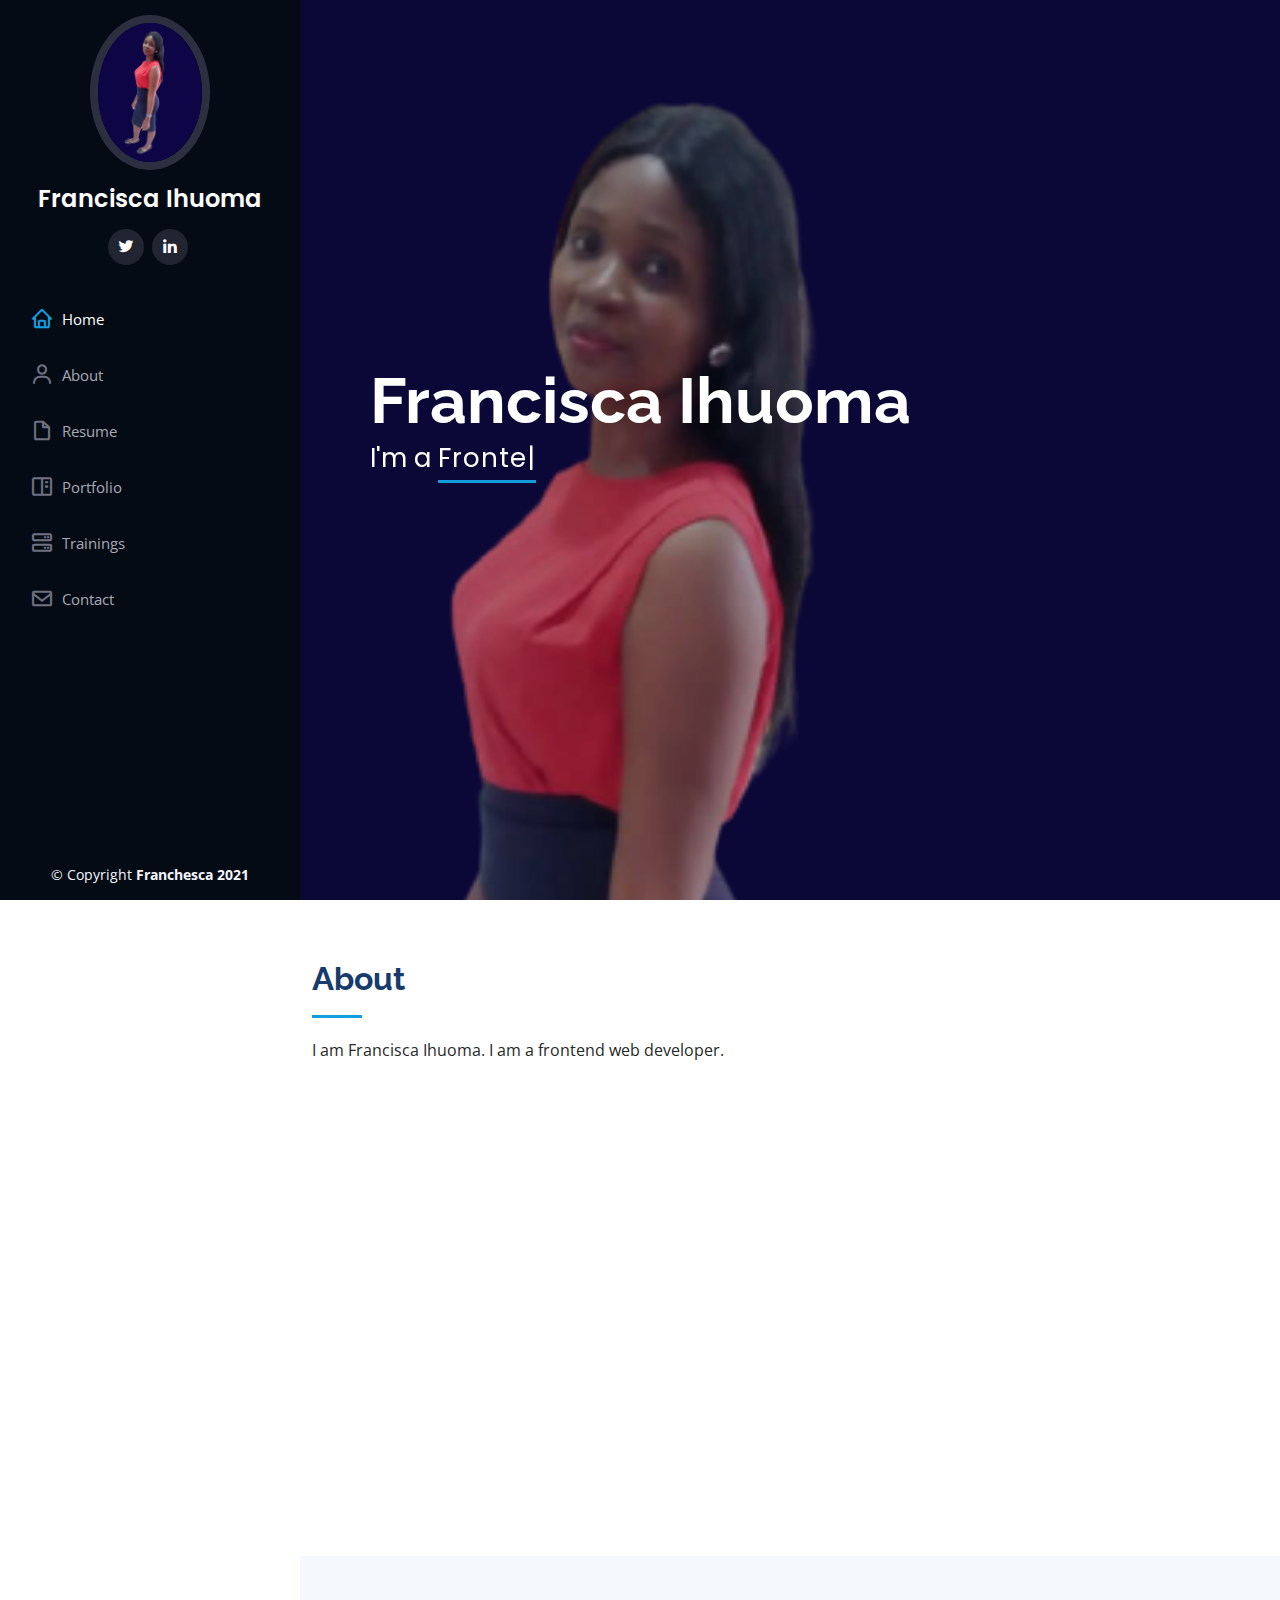
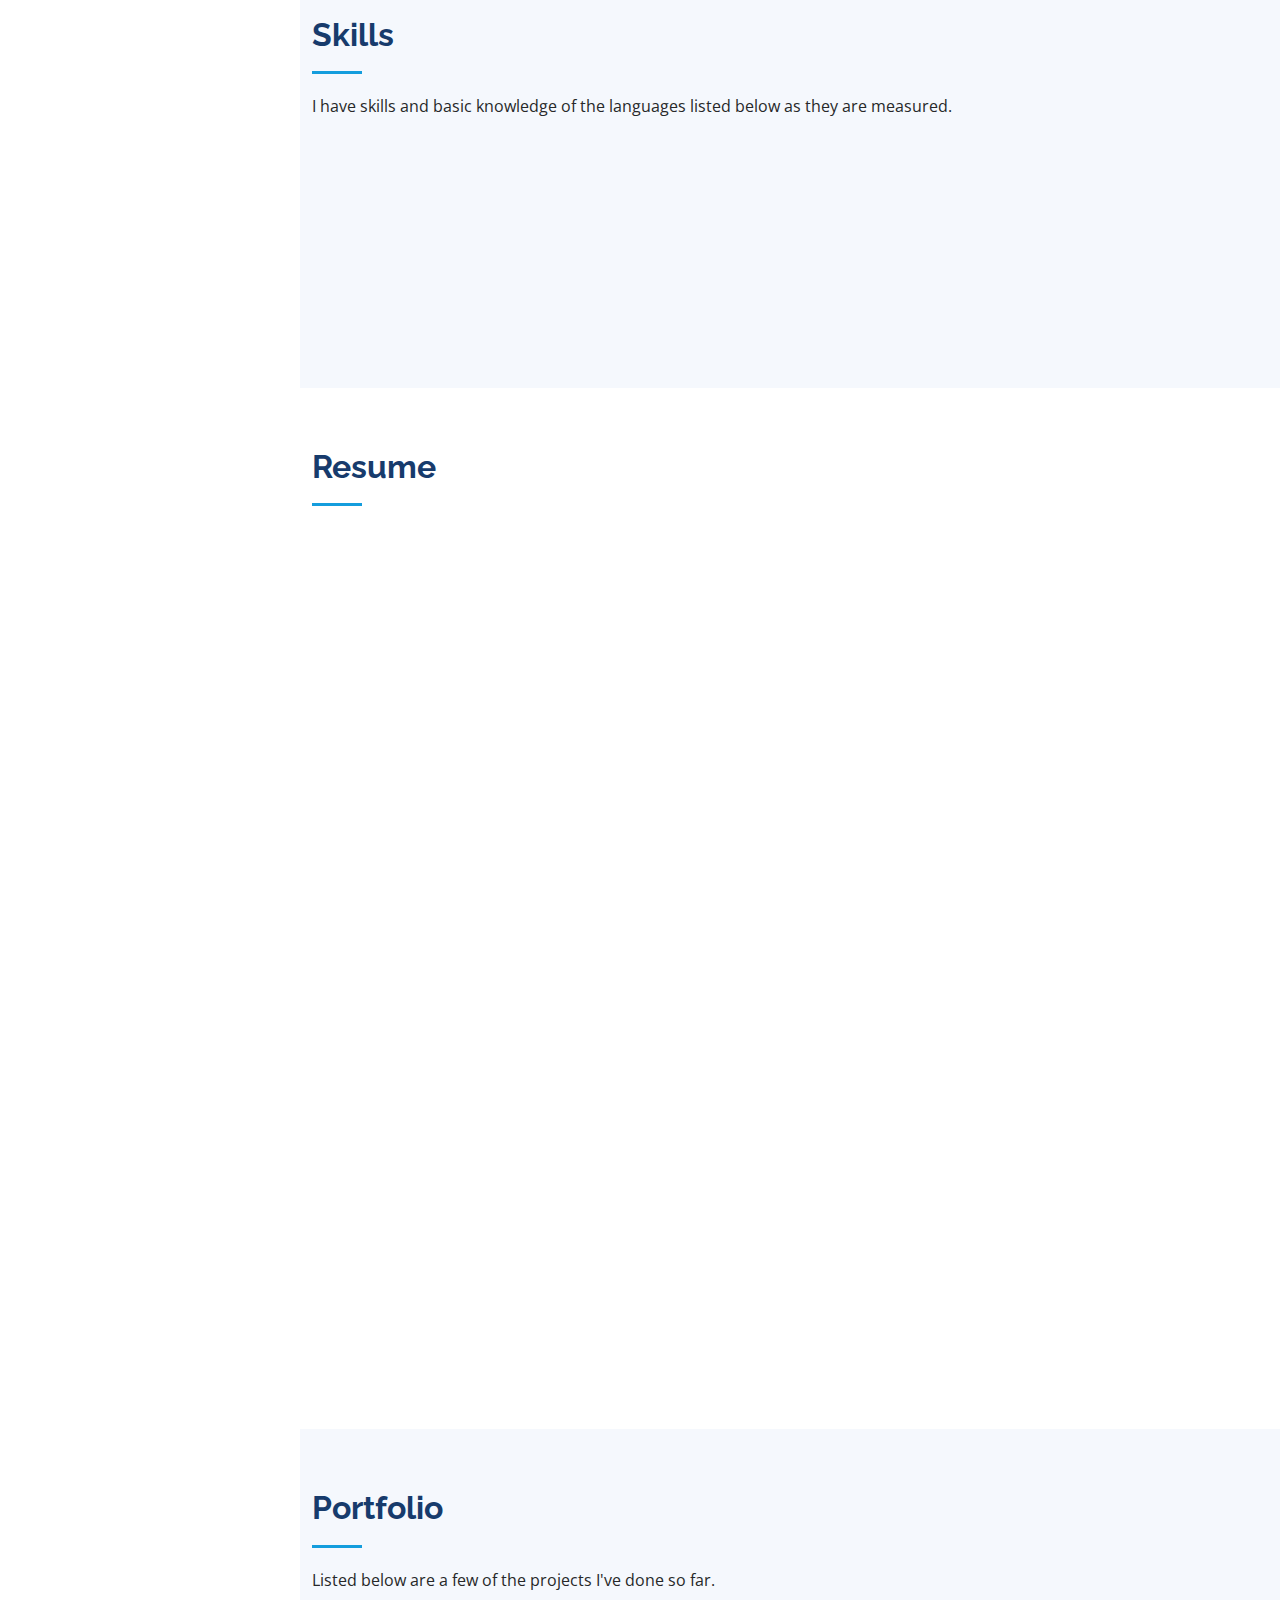
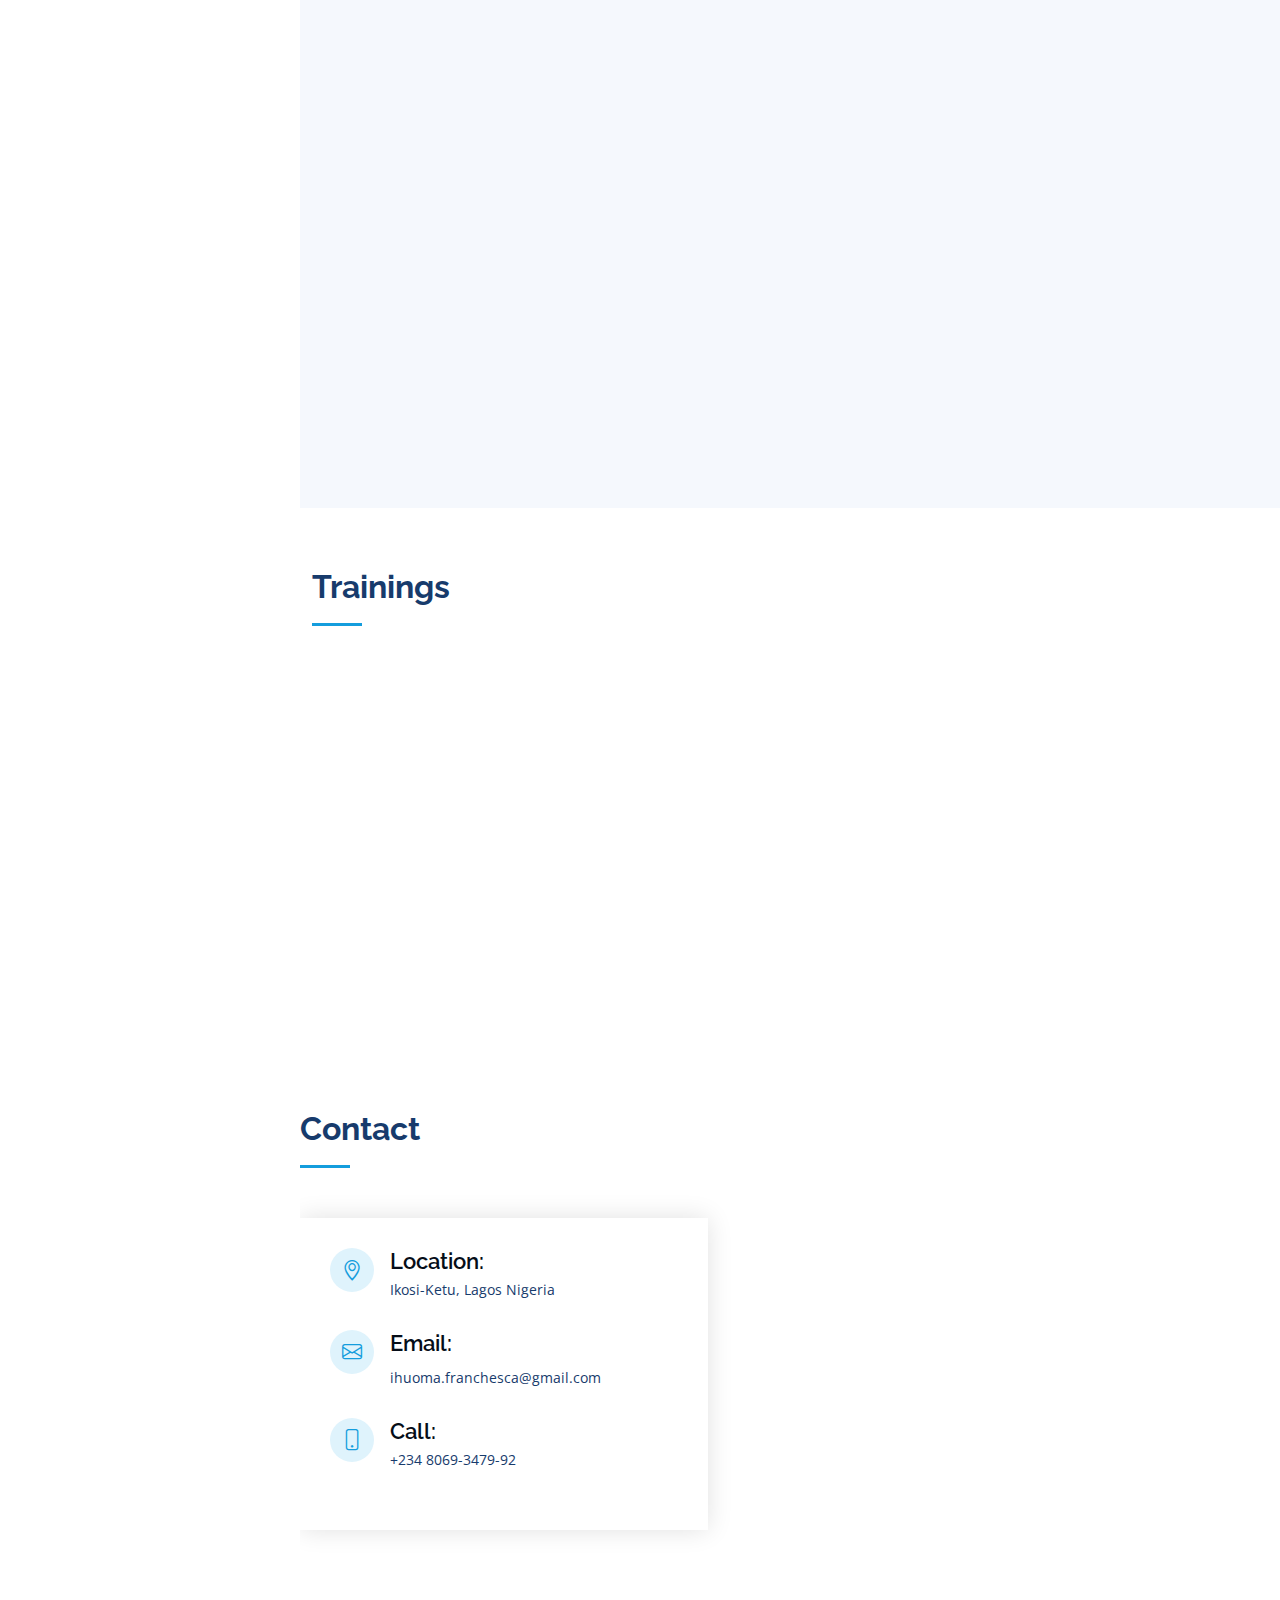
<file: index.html>
<!DOCTYPE html>
<html lang="en">

<head>
  <meta charset="utf-8">
  <meta content="width=device-width, initial-scale=1.0" name="viewport">

  <title>Francisca - Portfolio</title>
  <meta content="" name="description">
  <meta content="" name="keywords">

  <!-- Favicons -->
  <link href="./assets/img/My-icon.jpg" rel="icon">
  <!-- <link href="assets/img/apple-touch-icon.png" rel="apple-touch-icon"> -->

  <!-- Google Fonts -->
  <link
    href="https://fonts.googleapis.com/css?family=Open+Sans:300,300i,400,400i,600,600i,700,700i|Raleway:300,300i,400,400i,500,500i,600,600i,700,700i|Poppins:300,300i,400,400i,500,500i,600,600i,700,700i"
    rel="stylesheet">

  <!-- Vendor CSS Files -->
  <link href="assets/vendor/aos/aos.css" rel="stylesheet">
  <link href="assets/vendor/bootstrap/css/bootstrap.min.css" rel="stylesheet">
  <link href="assets/vendor/bootstrap-icons/bootstrap-icons.css" rel="stylesheet">
  <link href="assets/vendor/boxicons/css/boxicons.min.css" rel="stylesheet">
  <link href="assets/vendor/glightbox/css/glightbox.min.css" rel="stylesheet">
  <link href="assets/vendor/swiper/swiper-bundle.min.css" rel="stylesheet">

  <!-- Template Main CSS File -->
  <link href="assets/css/style.css" rel="stylesheet">

</head>

<body>

  <!-- ======= Mobile nav toggle button ======= -->
  <i class="bi bi-list mobile-nav-toggle d-xl-none"></i>

  <!-- ======= Header ======= -->
  <header id="header">
    <div class="d-flex flex-column">

      <div class="profile">
        <img src="./assets/img/Ify-image.png" alt="" class="img-fluid rounded-circle">
        <h1 class="text-light"><a href="index.html">Francisca Ihuoma</a></h1>
        <div class="social-links mt-3 text-center">
          <a href="https://twitter.com/FranchescaIfy?s=08" class="twitter"><i class="bx bxl-twitter"></i></a>
          <!-- <a href="#" class="facebook"><i class="bx bxl-facebook"></i></a> -->
          <!-- <a href="#" class="instagram"><i class="bx bxl-instagram"></i></a> -->
          <!-- <a href="#" class="google-plus"><i class="bx bxl-skype"></i></a> -->
          <a href="https://www.linkedin.com/in/ihuoma-ifeyinwa-bb8a51170?lipi=urn%3Ali%3Apage%3Ad_flagship3_profile_view_base_contact_details%3B%2F3xq9xoPTYK9YQsRtcGlmg%3D%3D"
            class="linkedin"><i class="bx bxl-linkedin"></i></a>
        </div>
      </div>

      <nav id="navbar" class="nav-menu navbar">
        <ul>
          <li><a href="#hero" class="nav-link scrollto active"><i class="bx bx-home"></i> <span>Home</span></a></li>
          <li><a href="#about" class="nav-link scrollto"><i class="bx bx-user"></i> <span>About</span></a></li>
          <li><a href="#resume" class="nav-link scrollto"><i class="bx bx-file-blank"></i> <span>Resume</span></a></li>
          <li><a href="#portfolio" class="nav-link scrollto"><i class="bx bx-book-content"></i>
              <span>Portfolio</span></a></li>
          <li><a href="#services" class="nav-link scrollto"><i class="bx bx-server"></i> <span>Trainings</span></a></li>
          <li><a href="#contact" class="nav-link scrollto"><i class="bx bx-envelope"></i> <span>Contact</span></a></li>
        </ul>
      </nav><!-- .nav-menu -->
    </div>
  </header><!-- End Header -->

  <!-- ======= Hero Section ======= -->
  <section id="hero" class="d-flex flex-column justify-content-center align-items-center">
    <div class="hero-container" data-aos="fade-in">
      <h1>Francisca Ihuoma</h1>
      <p>I'm a <span class="typed" data-typed-items="Frontend Web Developer, Freelancer, Writer, Researcher"></span></p>
    </div>
  </section><!-- End Hero -->

  <main id="main">

    <!-- ======= About Section ======= -->
    <section id="about" class="about">
      <div class="container">

        <div class="section-title">
          <h2>About</h2>

          <p>I am Francisca Ihuoma. I am a frontend web developer.</p>
        </div>
        <!-- <img src="./assets/img/Ify.jpeg"> -->
        <div class="row">
          <div class="col-lg-4" data-aos="fade-right">
            <img src="./assets/img/Ify-image.png" class="img-fluid" alt="">
          </div>
          <div class="col-lg-8 pt-4 pt-lg-0 content" data-aos="fade-left">
            <h3>Frontend Web Developer.</h3>

            <div class="row">
              <div class="col-lg-6">
                <ul>

                  <!-- <li><i class="bi bi-chevron-right"></i> <strong>Website:</strong> <span>www.example.com</span></li> -->
                  <li><i class="bi bi-chevron-right"></i> <strong>Phone:</strong> <span>+234 8069347992</span></li>
                  <li><i class="bi bi-chevron-right"></i> <strong>City:</strong> <span>Lagos, Nigeria</span></li>
                </ul>
              </div>
              <div class="col-lg-6">
                <ul>
                  <li><i class="bi bi-chevron-right"></i> <strong>Degree:</strong> <span>HND</span></li>
                  <li><i class="bi bi-chevron-right"></i> <strong>Email:</strong>
                    <span>ihuoma.franchesca@gmail.com</span>
                  </li>
                  <li><i class="bi bi-chevron-right"></i> <strong>Freelance:</strong> <span>Available</span></li>
                </ul>
              </div>
            </div>

          </div>
        </div>

      </div>
    </section><!-- End About Section -->

    <section id="skills" class="skills section-bg">
      <div class="container">

        <div class="section-title">
          <h2>Skills</h2>
          <p>I have skills and basic knowledge of the languages listed below as they are measured.</p>
        </div>

        <div class="row skills-content">

          <div class="col-lg-6" data-aos="fade-up">

            <div class="progress">
              <span class="skill">HTML <i class="val">100%</i></span>
              <div class="progress-bar-wrap">
                <div class="progress-bar" role="progressbar" aria-valuenow="100" aria-valuemin="0" aria-valuemax="100">
                </div>
              </div>
            </div>

            <div class="progress">
              <span class="skill">CSS <i class="val">95%</i></span>
              <div class="progress-bar-wrap">
                <div class="progress-bar" role="progressbar" aria-valuenow="90" aria-valuemin="0" aria-valuemax="100">
                </div>
              </div>
            </div>

            <div class="progress">
              <span class="skill">JavaScript <i class="val">55%</i></span>
              <div class="progress-bar-wrap">
                <div class="progress-bar" role="progressbar" aria-valuenow="75" aria-valuemin="0" aria-valuemax="100">
                </div>
              </div>
            </div>

          </div>

          <div class="col-lg-6" data-aos="fade-up" data-aos-delay="100">

            <div class="progress">
              <span class="skill">PHP <i class="val">10%</i></span>
              <div class="progress-bar-wrap">
                <div class="progress-bar" role="progressbar" aria-valuenow="80" aria-valuemin="0" aria-valuemax="100">
                </div>
              </div>
            </div>

            <div class="progress">
              <span class="skill">Linux OS <i class="val">30%</i></span>
              <div class="progress-bar-wrap">
                <div class="progress-bar" role="progressbar" aria-valuenow="90" aria-valuemin="0" aria-valuemax="100">
                </div>
              </div>
            </div>

            <div class="progress">
              <span class="skill">mySql <i class="val">15%</i></span>
              <div class="progress-bar-wrap">
                <div class="progress-bar" role="progressbar" aria-valuenow="55" aria-valuemin="0" aria-valuemax="100">
                </div>
              </div>
            </div>

          </div>

        </div>

      </div>
    </section><!-- End Skills Section -->

    <!-- ======= Resume Section ======= -->
    <section id="resume" class="resume">
      <div class="container">

        <div class="section-title">
          <h2>Resume</h2>
          <!-- <p>Magnam dolores commodi suscipit. Necessitatibus eius consequatur ex aliquid fuga eum quidem. Sit sint consectetur velit. Quisquam quos quisquam cupiditate. Et nemo qui impedit suscipit alias ea. Quia fugiat sit in iste officiis commodi quidem hic quas.</p> -->
        </div>

        <div class="row">
          <div class="col-lg-6" data-aos="fade-up">
            <h3 class="resume-title">Sumary</h3>
            <div class="resume-item pb-0">
              <h4>Francisca Ihuoma</h4>
              <p><em>Competent and passion driven, with high interest in achieving particular set goal(s). I contribute
                  and impact positively in the lives of the people I associate with thereby prompting the success and
                  growth of any organization/establishment I belong to.</em></p>
              <ul>
                <li>Kosofe Lagos, Nigeria</li>
                <li>(234) 8069-3479-92</li>
                <li>ihuoma.franchesca@gmail.com</li>
              </ul>
            </div>

            <h3 class="resume-title">Education</h3>
            <div class="resume-item">
              <h4>HND Urban &amp; Regional Planning</h4>
              <h5>2010 - 2015</h5>
              <p><em>Yaba College of Technology - Yaba, Lagos</em></p>
              <p>Obtained distinctions in the following courses but not limited to: Professional
                Practice, Urban Management, Psychology, Geography Information System, Urban Law and Administration and
                Studio Design.
              </p>
            </div>
            <div class="resume-item">
              <h4>Secondary School</h4>
              <h5>2001 - 2007</h5>
              <p><em>Christ the King College Port-Harcourt</em></p>
              <p>West African
                Senior Secondary Certificate Examination (WASSCE)
              </p>
            </div>
          </div>
          <div class="col-lg-6" data-aos="fade-up" data-aos-delay="100">
            <h3 class="resume-title">Professional Experience</h3>
            <div class="resume-item">
              <h4>Analyst</h4>
              <h5>2018 - 2020</h5>
              <p><em>Compass Insights Nigeria </em></p>
              <ul>
                <li>A data analyst and researcher at Compass Insights </li>
                <li>An excellent customer service executive at Compass Insights. </li>
                <li>Writing of articles, insights pieces and client's speeches as required for commissioned research
                  projects. </li>
                <li>Conducting and writing research pieces. </li>
                <li>Responsible for customer support </li>
              </ul>
            </div>
            <div class="resume-item">
              <h4>Open Source Technology</h4>
              <h5>2017 - 2018</h5>
              <p><em>APTECH Education Nigeria</em></p>
              <ul>
                <li>Linux Operating System</li>
                <li>Designed web pages using HTML and CSS</li>
                <li>JavaSrcipt and MySql</li>
                <!-- <li>Created 4+ design presentations and proposals a month for clients and account managers</li> -->
              </ul>
            </div>
          </div>
        </div>

      </div>
    </section><!-- End Resume Section -->

    <!-- ======= Portfolio Section ======= -->
    <section id="portfolio" class="portfolio section-bg">
      <div class="container">

        <div class="section-title">
          <h2>Portfolio</h2>
          <p>Listed below are a few of the projects I've done so far.</p>
        </div>

        <div class="row" data-aos="fade-up">
          <div class="col-lg-12 d-flex justify-content-center">
            <ul id="portfolio-flters">
              <li data-filter="*" class="filter-active">All</li>
              <li data-filter=".filter-app">Creative UI</li>
              <li data-filter=".filter-card">PR webpage</li>
              <li data-filter=".filter-web">Spinning</li>
            </ul>
          </div>
        </div>

        <div class="row portfolio-container" data-aos="fade-up" data-aos-delay="100">

          <div class="col-lg-4 col-md-6 portfolio-item filter-app">
            <div class="portfolio-wrap">
              <img src="./Portfolio img/new project photo 9.jpeg" class="img-fluid" alt="">
              <div class="portfolio-links">
                <a href="https://franchesca02.github.io/Third-Project/" data-gallery="portfolioGallery"
                  class="portfolio-lightbox" title="Creative UI"><i class="bx bx-plus"></i></a>
                <!-- <a href="portfolio-details.html" title="More Details"><i class="bx bx-link"></i></a> -->
              </div>
            </div>
          </div>

          <div class="col-lg-4 col-md-6 portfolio-item filter-web">
            <div class="portfolio-wrap">
              <img src="./Portfolio img/Ladywithmic.jpeg" class="img-fluid" alt="">
              <div class="portfolio-links">
                <a href="https://franchesca02.github.io/First-Project/" data-gallery="portfolioGallery"
                  class="portfolio-lightbox" title="PR Webpage"><i class="bx bx-plus"></i></a>
                <!-- <a href="portfolio-details.html" title="More Details"><i class="bx bx-link"></i></a> -->
              </div>
            </div>
          </div>

          <div class="col-lg-4 col-md-6 portfolio-item filter-card">
            <div class="portfolio-wrap">
              <img src="./Portfolio img/Biking lady.jpeg" class="img-fluid" alt="">
              <div class="portfolio-links">
                <a href="https://franchesca02.github.io/Spinning-Project/" data-gallery="portfolioGallery"
                  class="portfolio-lightbox" title="Spinning"><i class="bx bx-plus"></i></a>
                <!-- <a href="portfolio-details.html" title="More Details"><i class="bx bx-link"></i></a> -->
              </div>
            </div>
          </div>
        </div>
    </section><!-- End Portfolio Section -->

    <!-- ======= Services Section ======= -->
    <section id="services" class="services">
      <div class="container">

        <div class="section-title">
          <h2>Trainings</h2>
          <!-- <p>tur ex aliquid fuga eum quidem. Sit sint consectetur velit. Quisquam quos quisquam cupiditate. Et nemo qui impedit suscipit alias ea. Quia fugiat sit in iste officiis commodi quidem hic quas.</p> -->
        </div>

        <div class="row">
          <div class="col-lg-4 col-md-6 icon-box" data-aos="fade-up">
            <div class="icon"><i class="bi bi-briefcase"></i></div>
            <h4 class="title"><a href="">HSE</a></h4>
            <p class="description">I acquired level 1 and 2 training and certification in health, safety and environment
              in 2015</p>
          </div>
          <div class="col-lg-4 col-md-6 icon-box" data-aos="fade-up" data-aos-delay="100">
            <div class="icon"><i class="bi bi-card-checklist"></i></div>
            <h4 class="title"><a href="">CRM</a></h4>
            <p class="description">I acquired training and certification in customer relationship management in 2020</p>
          </div>
          <div class="col-lg-4 col-md-6 icon-box" data-aos="fade-up" data-aos-delay="200">
            <div class="icon"><i class="bi bi-bar-chart"></i></div>
            <h4 class="title"><a href="">OST</a></h4>
            <p class="description">I have undergone training on open source technology between 2017 - 2018 with its
              certification in view.</p>
          </div>
          <div class="col-lg-4 col-md-6 icon-box" data-aos="fade-up" data-aos-delay="300">
            <div class="icon"><i class="bi bi-binoculars"></i></div>
            <h4 class="title"><a href="">Frontend Developer</a></h4>
            <p class="description">I have undergone/undergoing trainings as a frontend web developer between 2020 -
              2021.
            </p>
          </div>

        </div>
    </section>



    <!-- ======= Contact Section ======= -->
    <section id="contact" class="contact">
      <!-- <div class="container"> -->

      <div class="section-title">
        <h2>Contact</h2>
        <!-- <p>Magnam dolores commodi suscipit. Necessitatibus eius consequatur ex aliquid fuga eum quidem. Sit sint consectetur velit. Quisquam quos quisquam cupiditate. Et nemo qui impedit suscipit alias ea. Quia fugiat sit in iste officiis commodi quidem hic quas.</p> -->
      </div>
      <div class="col-lg-5 d-flex align-items-stretch">
        <div class="info">
          <div class="address">
            <i class="bi bi-geo-alt"></i>
            <h4>Location:</h4>
            <p>Ikosi-Ketu, Lagos Nigeria</p>
          </div>

          <div class="email">
            <i class="bi bi-envelope"></i>
            <h4>Email:</h4>
            <p>ihuoma.franchesca@gmail.com</p>
          </div>

          <div class="phone">
            <i class="bi bi-phone"></i>
            <h4>Call:</h4>
            <p>+234 8069-3479-92</p>
          </div>
        </div>

        <!-- <div class="col-lg-7 mt-5 mt-lg-0 d-flex align-items-stretch"> -->
        <!-- <form action="forms/contact.php" method="post" role="form" class="php-email-form">
              <div class="row">
                <div class="form-group col-md-6">
                  <label for="name">Your Name</label>
                  <input type="text" name="name" class="form-control" id="name" required>
                </div>
                <div class="form-group col-md-6">
                  <label for="name">Your Email</label>
                  <input type="email" class="form-control" name="email" id="email" required>
                </div>
              </div>
              <div class="form-group">
                <label for="name">Subject</label>
                <input type="text" class="form-control" name="subject" id="subject" required>
              </div>
              <div class="form-group">
                <label for="name">Message</label>
                <textarea class="form-control" name="message" rows="10" required></textarea>
              </div>
              <div class="my-3">
                <div class="loading">Loading</div>
                <div class="error-message"></div>
                <div class="sent-message">Your message has been sent. Thank you!</div>
              </div>
              <div class="text-center"><button type="submit">Send Message</button></div>
            </form>
          </div> -->

        <!-- </div> -->

      </div>
    </section><!-- End Contact Section -->

  </main><!-- End #main -->

  <!-- ======= Footer ======= -->
  <footer id="footer">
    <div class="container">
      <div class="copyright">
        &copy; Copyright <strong><span>Franchesca 2021</span></strong>
      </div>
      <!-- <div class="credits"> -->
      <!-- All the links in the footer should remain intact. -->
      <!-- You can delete the links only if you purchased the pro version. -->
      <!-- Licensing information: https://bootstrapmade.com/license/ -->
      <!-- Purchase the pro version with working PHP/AJAX contact form: https://bootstrapmade.com/iportfolio-bootstrap-portfolio-websites-template/ -->
      <!-- Designed by <a href="https://bootstrapmade.com/">BootstrapMade</a> -->
      <!-- </div> -->
    </div>
  </footer><!-- End  Footer -->

  <a href="#" class="back-to-top d-flex align-items-center justify-content-center"><i
      class="bi bi-arrow-up-short"></i></a>

  <!-- Vendor JS Files -->
  <script src="assets/vendor/aos/aos.js"></script>
  <script src="assets/vendor/bootstrap/js/bootstrap.bundle.min.js"></script>
  <script src="assets/vendor/glightbox/js/glightbox.min.js"></script>
  <script src="assets/vendor/isotope-layout/isotope.pkgd.min.js"></script>
  <script src="assets/vendor/php-email-form/validate.js"></script>
  <script src="assets/vendor/purecounter/purecounter.js"></script>
  <script src="assets/vendor/swiper/swiper-bundle.min.js"></script>
  <script src="assets/vendor/typed.js/typed.min.js"></script>
  <script src="assets/vendor/waypoints/noframework.waypoints.js"></script>

  <!-- Template Main JS File -->
  <script src="assets/js/main.js"></script>

</body>

</html>
</file>
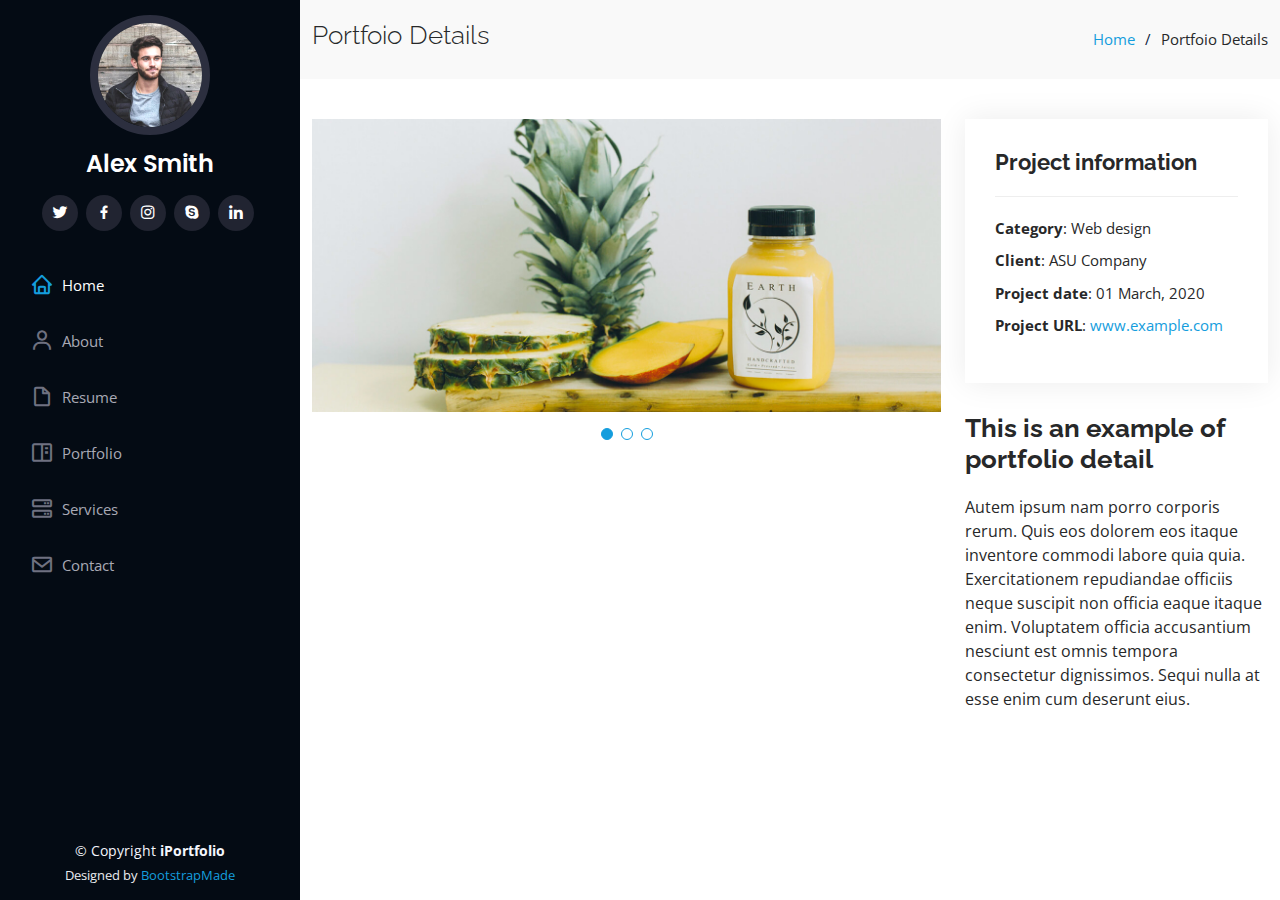
<file: portfolio-details.html>
<!DOCTYPE html>
<html lang="en">

<head>
  <meta charset="utf-8">
  <meta content="width=device-width, initial-scale=1.0" name="viewport">

  <title>Portfolio Details - iPortfolio Bootstrap Template</title>
  <meta content="" name="description">
  <meta content="" name="keywords">

  <!-- Favicons -->
  <link href="assets/img/favicon.png" rel="icon">
  <link href="assets/img/apple-touch-icon.png" rel="apple-touch-icon">

  <!-- Google Fonts -->
  <link href="https://fonts.googleapis.com/css?family=Open+Sans:300,300i,400,400i,600,600i,700,700i|Raleway:300,300i,400,400i,500,500i,600,600i,700,700i|Poppins:300,300i,400,400i,500,500i,600,600i,700,700i" rel="stylesheet">

  <!-- Vendor CSS Files -->
  <link href="assets/vendor/aos/aos.css" rel="stylesheet">
  <link href="assets/vendor/bootstrap/css/bootstrap.min.css" rel="stylesheet">
  <link href="assets/vendor/bootstrap-icons/bootstrap-icons.css" rel="stylesheet">
  <link href="assets/vendor/boxicons/css/boxicons.min.css" rel="stylesheet">
  <link href="assets/vendor/glightbox/css/glightbox.min.css" rel="stylesheet">
  <link href="assets/vendor/swiper/swiper-bundle.min.css" rel="stylesheet">

  <!-- Template Main CSS File -->
  <link href="assets/css/style.css" rel="stylesheet">

  <!-- =======================================================
  * Template Name: iPortfolio - v3.0.1
  * Template URL: https://bootstrapmade.com/iportfolio-bootstrap-portfolio-websites-template/
  * Author: BootstrapMade.com
  * License: https://bootstrapmade.com/license/
  ======================================================== -->
</head>

<body>

  <!-- ======= Mobile nav toggle button ======= -->
  <i class="bi bi-list mobile-nav-toggle d-xl-none"></i>

  <!-- ======= Header ======= -->
  <header id="header">
    <div class="d-flex flex-column">

      <div class="profile">
        <img src="assets/img/profile-img.jpg" alt="" class="img-fluid rounded-circle">
        <h1 class="text-light"><a href="index.html">Alex Smith</a></h1>
        <div class="social-links mt-3 text-center">
          <a href="#" class="twitter"><i class="bx bxl-twitter"></i></a>
          <a href="#" class="facebook"><i class="bx bxl-facebook"></i></a>
          <a href="#" class="instagram"><i class="bx bxl-instagram"></i></a>
          <a href="#" class="google-plus"><i class="bx bxl-skype"></i></a>
          <a href="#" class="linkedin"><i class="bx bxl-linkedin"></i></a>
        </div>
      </div>

      <nav id="navbar" class="nav-menu navbar">
        <ul>
          <li><a href="#hero" class="nav-link scrollto active"><i class="bx bx-home"></i> <span>Home</span></a></li>
          <li><a href="#about" class="nav-link scrollto"><i class="bx bx-user"></i> <span>About</span></a></li>
          <li><a href="#resume" class="nav-link scrollto"><i class="bx bx-file-blank"></i> <span>Resume</span></a></li>
          <li><a href="#portfolio" class="nav-link scrollto"><i class="bx bx-book-content"></i> <span>Portfolio</span></a></li>
          <li><a href="#services" class="nav-link scrollto"><i class="bx bx-server"></i> <span>Services</span></a></li>
          <li><a href="#contact" class="nav-link scrollto"><i class="bx bx-envelope"></i> <span>Contact</span></a></li>
        </ul>
      </nav><!-- .nav-menu -->
    </div>
  </header><!-- End Header -->

  <main id="main">

    <!-- ======= Breadcrumbs ======= -->
    <section id="breadcrumbs" class="breadcrumbs">
      <div class="container">

        <div class="d-flex justify-content-between align-items-center">
          <h2>Portfoio Details</h2>
          <ol>
            <li><a href="index.html">Home</a></li>
            <li>Portfoio Details</li>
          </ol>
        </div>

      </div>
    </section><!-- End Breadcrumbs -->

    <!-- ======= Portfolio Details Section ======= -->
    <section id="portfolio-details" class="portfolio-details">
      <div class="container">

        <div class="row gy-4">

          <div class="col-lg-8">
            <div class="portfolio-details-slider swiper-container">
              <div class="swiper-wrapper align-items-center">

                <div class="swiper-slide">
                  <img src="assets/img/portfolio/portfolio-details-1.jpg" alt="">
                </div>

                <div class="swiper-slide">
                  <img src="assets/img/portfolio/portfolio-details-2.jpg" alt="">
                </div>

                <div class="swiper-slide">
                  <img src="assets/img/portfolio/portfolio-details-3.jpg" alt="">
                </div>

              </div>
              <div class="swiper-pagination"></div>
            </div>
          </div>

          <div class="col-lg-4">
            <div class="portfolio-info">
              <h3>Project information</h3>
              <ul>
                <li><strong>Category</strong>: Web design</li>
                <li><strong>Client</strong>: ASU Company</li>
                <li><strong>Project date</strong>: 01 March, 2020</li>
                <li><strong>Project URL</strong>: <a href="#">www.example.com</a></li>
              </ul>
            </div>
            <div class="portfolio-description">
              <h2>This is an example of portfolio detail</h2>
              <p>
                Autem ipsum nam porro corporis rerum. Quis eos dolorem eos itaque inventore commodi labore quia quia. Exercitationem repudiandae officiis neque suscipit non officia eaque itaque enim. Voluptatem officia accusantium nesciunt est omnis tempora consectetur dignissimos. Sequi nulla at esse enim cum deserunt eius.
              </p>
            </div>
          </div>

        </div>

      </div>
    </section><!-- End Portfolio Details Section -->

  </main><!-- End #main -->

  <!-- ======= Footer ======= -->
  <footer id="footer">
    <div class="container">
      <div class="copyright">
        &copy; Copyright <strong><span>iPortfolio</span></strong>
      </div>
      <div class="credits">
        <!-- All the links in the footer should remain intact. -->
        <!-- You can delete the links only if you purchased the pro version. -->
        <!-- Licensing information: https://bootstrapmade.com/license/ -->
        <!-- Purchase the pro version with working PHP/AJAX contact form: https://bootstrapmade.com/iportfolio-bootstrap-portfolio-websites-template/ -->
        Designed by <a href="https://bootstrapmade.com/">BootstrapMade</a>
      </div>
    </div>
  </footer><!-- End  Footer -->

  <a href="#" class="back-to-top d-flex align-items-center justify-content-center"><i class="bi bi-arrow-up-short"></i></a>

  <!-- Vendor JS Files -->
  <script src="assets/vendor/aos/aos.js"></script>
  <script src="assets/vendor/bootstrap/js/bootstrap.bundle.min.js"></script>
  <script src="assets/vendor/glightbox/js/glightbox.min.js"></script>
  <script src="assets/vendor/isotope-layout/isotope.pkgd.min.js"></script>
  <script src="assets/vendor/php-email-form/validate.js"></script>
  <script src="assets/vendor/purecounter/purecounter.js"></script>
  <script src="assets/vendor/swiper/swiper-bundle.min.js"></script>
  <script src="assets/vendor/typed.js/typed.min.js"></script>
  <script src="assets/vendor/waypoints/noframework.waypoints.js"></script>

  <!-- Template Main JS File -->
  <script src="assets/js/main.js"></script>

</body>

</html>
</file>
<file: assets/css/style.css>
/**
* Template Name: iPortfolio - v3.0.1
* Template URL: https://bootstrapmade.com/iportfolio-bootstrap-portfolio-websites-template/
* Author: BootstrapMade.com
* License: https://bootstrapmade.com/license/
*/

/*--------------------------------------------------------------
# General
--------------------------------------------------------------*/
body {
  font-family: "Open Sans", sans-serif;
  color: #272829;
}

a {
  color: #149ddd;
  text-decoration: none;
}

a:hover {
  color: #37b3ed;
  text-decoration: none;
}

h1, h2, h3, h4, h5, h6 {
  font-family: "Raleway", sans-serif;
}

/*--------------------------------------------------------------
# Back to top button
--------------------------------------------------------------*/
.back-to-top {
  position: fixed;
  visibility: hidden;
  opacity: 0;
  right: 15px;
  bottom: 15px;
  z-index: 996;
  background: #149ddd;
  width: 40px;
  height: 40px;
  border-radius: 50px;
  transition: all 0.4s;
}

.back-to-top i {
  font-size: 28px;
  color: #fff;
  line-height: 0;
}

.back-to-top:hover {
  background: #2eafec;
  color: #fff;
}

.back-to-top.active {
  visibility: visible;
  opacity: 1;
}

/*--------------------------------------------------------------
# Header
--------------------------------------------------------------*/
#header {
  position: fixed;
  top: 0;
  left: 0;
  bottom: 0;
  width: 300px;
  transition: all ease-in-out 0.5s;
  z-index: 9997;
  transition: all 0.5s;
  padding: 0 15px;
  background: #040b14;
  overflow-y: auto;
}

#header .profile img {
  margin: 15px auto;
  display: block;
  width: 120px;
  border: 8px solid #2c2f3f;
}

#header .profile h1 {
  font-size: 24px;
  margin: 0;
  padding: 0;
  font-weight: 600;
  -moz-text-align-last: center;
  text-align-last: center;
  font-family: "Poppins", sans-serif;
}

#header .profile h1 a, #header .profile h1 a:hover {
  color: #fff;
  text-decoration: none;
}

#header .profile .social-links a {
  font-size: 18px;
  display: inline-block;
  background: #212431;
  color: #fff;
  line-height: 1;
  padding: 8px 0;
  margin-right: 4px;
  border-radius: 50%;
  text-align: center;
  width: 36px;
  height: 36px;
  transition: 0.3s;
}

#header .profile .social-links a:hover {
  background: #149ddd;
  color: #fff;
  text-decoration: none;
}

#main {
  margin-left: 300px;
}

@media (max-width: 1199px) {
  #header {
    left: -300px;
  }
  #main {
    margin-left: 0;
  }
}

/*--------------------------------------------------------------
# Navigation Menu
--------------------------------------------------------------*/
/* Desktop Navigation */
.nav-menu {
  padding: 30px 0 0 0;
}

.nav-menu * {
  margin: 0;
  padding: 0;
  list-style: none;
}

.nav-menu > ul > li {
  position: relative;
  white-space: nowrap;
}

.nav-menu a {
  display: flex;
  align-items: center;
  color: #a8a9b4;
  padding: 12px 15px;
  margin-bottom: 8px;
  transition: 0.3s;
  font-size: 15px;
}

.nav-menu a i {
  font-size: 24px;
  padding-right: 8px;
  color: #6f7180;
}

.nav-menu a:hover, .nav-menu .active, .nav-menu li:hover > a {
  text-decoration: none;
  color: #fff;
}

.nav-menu a:hover i, .nav-menu .active i, .nav-menu li:hover > a i {
  color: #149ddd;
}

/* Mobile Navigation */
.mobile-nav-toggle {
  position: fixed;
  right: 15px;
  top: 15px;
  z-index: 9998;
  border: 0;
  font-size: 24px;
  transition: all 0.4s;
  outline: none !important;
  background-color: #149ddd;
  color: #fff;
  width: 40px;
  height: 40px;
  display: inline-flex;
  align-items: center;
  justify-content: center;
  line-height: 0;
  border-radius: 50px;
  cursor: pointer;
}

.mobile-nav-active {
  overflow: hidden;
}

.mobile-nav-active #header {
  left: 0;
}

/*--------------------------------------------------------------
# Hero Section
--------------------------------------------------------------*/
#hero {
  width: 100%;
  height: 100vh;
  background: url("../img/Ify-image.png") top center;
  background-size: cover;
}

#hero:before {
  content: "";
  background: rgba(5, 13, 24, 0.3);
  position: absolute;
  bottom: 0;
  top: 0;
  left: 0;
  right: 0;
  z-index: 1;
}

#hero .hero-container {
  position: relative;
  z-index: 2;
  min-width: 300px;
}

#hero h1 {
  margin: 0 0 10px 0;
  font-size: 64px;
  font-weight: 700;
  line-height: 56px;
  color: #fff;
}

#hero p {
  color: #fff;
  margin-bottom: 50px;
  font-size: 26px;
  font-family: "Poppins", sans-serif;
}

#hero p span {
  color: #fff;
  padding-bottom: 4px;
  letter-spacing: 1px;
  border-bottom: 3px solid #149ddd;
}

@media (min-width: 1024px) {
  #hero {
    background-attachment: fixed;
  }
}

@media (max-width: 768px) {
  #hero h1 {
    font-size: 28px;
    line-height: 36px;
  }
  #hero h2 {
    font-size: 18px;
    line-height: 24px;
    margin-bottom: 30px;
  }
}

/*--------------------------------------------------------------
# Sections General
--------------------------------------------------------------*/
section {
  padding: 60px 0;
  overflow: hidden;
}

.section-bg {
  background: #f5f8fd;
}

.section-title {
  padding-bottom: 30px;
}

.section-title h2 {
  font-size: 32px;
  font-weight: bold;
  margin-bottom: 20px;
  padding-bottom: 20px;
  position: relative;
  color: #173b6c;
}

.section-title h2::after {
  content: '';
  position: absolute;
  display: block;
  width: 50px;
  height: 3px;
  background: #149ddd;
  bottom: 0;
  left: 0;
}

.section-title p {
  margin-bottom: 0;
}

/*--------------------------------------------------------------
# About
--------------------------------------------------------------*/
.about .content h3 {
  font-weight: 700;
  font-size: 26px;
  color: #173b6c;
}

.about .content ul {
  list-style: none;
  padding: 0;
}

.about .content ul li {
  margin-bottom: 20px;
  display: flex;
  align-items: center;
}

.about .content ul strong {
  margin-right: 10px;
}

.about .content ul i {
  font-size: 16px;
  margin-right: 5px;
  color: #149ddd;
  line-height: 0;
}

.about .content p:last-child {
  margin-bottom: 0;
}

/*--------------------------------------------------------------
# Facts
--------------------------------------------------------------*/
.facts {
  padding-bottom: 30px;
}

.facts .count-box {
  padding: 30px;
  width: 100%;
}

.facts .count-box i {
  display: block;
  font-size: 44px;
  color: #149ddd;
  float: left;
  line-height: 0;
}

.facts .count-box span {
  font-size: 48px;
  line-height: 40px;
  display: block;
  font-weight: 700;
  color: #050d18;
  margin-left: 60px;
}

.facts .count-box p {
  padding: 15px 0 0 0;
  margin: 0 0 0 60px;
  font-family: "Raleway", sans-serif;
  font-size: 14px;
  color: #122f57;
}

.facts .count-box a {
  font-weight: 600;
  display: block;
  margin-top: 20px;
  color: #122f57;
  font-size: 15px;
  font-family: "Poppins", sans-serif;
  transition: ease-in-out 0.3s;
}

.facts .count-box a:hover {
  color: #1f5297;
}

/*--------------------------------------------------------------
# Akills
--------------------------------------------------------------*/
.skills .progress {
  height: 60px;
  display: block;
  background: none;
  border-radius: 0;
}

.skills .progress .skill {
  padding: 0;
  margin: 0 0 6px 0;
  text-transform: uppercase;
  display: block;
  font-weight: 600;
  font-family: "Poppins", sans-serif;
  color: #050d18;
}

.skills .progress .skill .val {
  float: right;
  font-style: normal;
}

.skills .progress-bar-wrap {
  background: #dce8f8;
  height: 10px;
}

.skills .progress-bar {
  width: 1px;
  height: 10px;
  transition: .9s;
  background-color: #149ddd;
}

/*--------------------------------------------------------------
# Resume
--------------------------------------------------------------*/
.resume .resume-title {
  font-size: 26px;
  font-weight: 700;
  margin-top: 20px;
  margin-bottom: 20px;
  color: #050d18;
}

.resume .resume-item {
  padding: 0 0 20px 20px;
  margin-top: -2px;
  border-left: 2px solid #1f5297;
  position: relative;
}

.resume .resume-item h4 {
  line-height: 18px;
  font-size: 18px;
  font-weight: 600;
  text-transform: uppercase;
  font-family: "Poppins", sans-serif;
  color: #050d18;
  margin-bottom: 10px;
}

.resume .resume-item h5 {
  font-size: 16px;
  background: #e4edf9;
  padding: 5px 15px;
  display: inline-block;
  font-weight: 600;
  margin-bottom: 10px;
}

.resume .resume-item ul {
  padding-left: 20px;
}

.resume .resume-item ul li {
  padding-bottom: 10px;
}

.resume .resume-item:last-child {
  padding-bottom: 0;
}

.resume .resume-item::before {
  content: "";
  position: absolute;
  width: 16px;
  height: 16px;
  border-radius: 50px;
  left: -9px;
  top: 0;
  background: #fff;
  border: 2px solid #1f5297;
}

/*--------------------------------------------------------------
# Portfolio
--------------------------------------------------------------*/
.portfolio .portfolio-item {
  margin-bottom: 30px;
}

.portfolio #portfolio-flters {
  padding: 0;
  margin: 0 auto 35px auto;
  list-style: none;
  text-align: center;
  background: #fff;
  border-radius: 50px;
  padding: 2px 15px;
}

.portfolio #portfolio-flters li {
  cursor: pointer;
  display: inline-block;
  padding: 10px 15px 8px 15px;
  font-size: 14px;
  font-weight: 600;
  line-height: 1;
  text-transform: uppercase;
  color: #272829;
  margin-bottom: 5px;
  transition: all 0.3s ease-in-out;
}

.portfolio #portfolio-flters li:hover, .portfolio #portfolio-flters li.filter-active {
  color: #149ddd;
}

.portfolio #portfolio-flters li:last-child {
  margin-right: 0;
}

.portfolio .portfolio-wrap {
  transition: 0.3s;
  position: relative;
  overflow: hidden;
  z-index: 1;
}

.portfolio .portfolio-wrap::before {
  content: "";
  background: rgba(255, 255, 255, 0.5);
  position: absolute;
  left: 0;
  right: 0;
  top: 0;
  bottom: 0;
  transition: all ease-in-out 0.3s;
  z-index: 2;
  opacity: 0;
}

.portfolio .portfolio-wrap .portfolio-links {
  opacity: 1;
  left: 0;
  right: 0;
  bottom: -60px;
  z-index: 3;
  position: absolute;
  transition: all ease-in-out 0.3s;
  display: flex;
  justify-content: center;
}

.portfolio .portfolio-wrap .portfolio-links a {
  color: #fff;
  font-size: 28px;
  text-align: center;
  background: rgba(20, 157, 221, 0.75);
  transition: 0.3s;
  width: 50%;
}

.portfolio .portfolio-wrap .portfolio-links a:hover {
  background: rgba(20, 157, 221, 0.95);
}

.portfolio .portfolio-wrap .portfolio-links a + a {
  border-left: 1px solid #37b3ed;
}

.portfolio .portfolio-wrap:hover::before {
  top: 0;
  left: 0;
  right: 0;
  bottom: 0;
  opacity: 1;
}

.portfolio .portfolio-wrap:hover .portfolio-links {
  opacity: 1;
  bottom: 0;
}

/*--------------------------------------------------------------
# Portfolio Details
--------------------------------------------------------------*/
.portfolio-details {
  padding-top: 40px;
}

.portfolio-details .portfolio-details-slider img {
  width: 100%;
}

.portfolio-details .portfolio-details-slider .swiper-pagination {
  margin-top: 20px;
  position: relative;
}

.portfolio-details .portfolio-details-slider .swiper-pagination .swiper-pagination-bullet {
  width: 12px;
  height: 12px;
  background-color: #fff;
  opacity: 1;
  border: 1px solid #149ddd;
}

.portfolio-details .portfolio-details-slider .swiper-pagination .swiper-pagination-bullet-active {
  background-color: #149ddd;
}

.portfolio-details .portfolio-info {
  padding: 30px;
  box-shadow: 0px 0 30px rgba(5, 13, 24, 0.08);
}

.portfolio-details .portfolio-info h3 {
  font-size: 22px;
  font-weight: 700;
  margin-bottom: 20px;
  padding-bottom: 20px;
  border-bottom: 1px solid #eee;
}

.portfolio-details .portfolio-info ul {
  list-style: none;
  padding: 0;
  font-size: 15px;
}

.portfolio-details .portfolio-info ul li + li {
  margin-top: 10px;
}

.portfolio-details .portfolio-description {
  padding-top: 30px;
}

.portfolio-details .portfolio-description h2 {
  font-size: 26px;
  font-weight: 700;
  margin-bottom: 20px;
}

.portfolio-details .portfolio-description p {
  padding: 0;
}

/*--------------------------------------------------------------
# Services
--------------------------------------------------------------*/
.services .icon-box {
  margin-bottom: 20px;
}

.services .icon {
  float: left;
  display: flex;
  align-items: center;
  justify-content: center;
  width: 54px;
  height: 54px;
  background: #149ddd;
  border-radius: 50%;
  transition: 0.5s;
  border: 1px solid #149ddd;
}

.services .icon i {
  color: #fff;
  font-size: 24px;
  line-height: 0;
}

.services .icon-box:hover .icon {
  background: #fff;
}

.services .icon-box:hover .icon i {
  color: #149ddd;
}

.services .title {
  margin-left: 80px;
  font-weight: 700;
  margin-bottom: 15px;
  font-size: 18px;
}

.services .title a {
  color: #343a40;
}

.services .title a:hover {
  color: #149ddd;
}

.services .description {
  margin-left: 80px;
  line-height: 24px;
  font-size: 14px;
}

/*--------------------------------------------------------------
# Testimonials
--------------------------------------------------------------*/
.testimonials .testimonial-item {
  box-sizing: content-box;
  text-align: center;
  min-height: 320px;
}

.testimonials .testimonial-item .testimonial-img {
  width: 90px;
  border-radius: 50%;
  margin: 0 auto;
}

.testimonials .testimonial-item h3 {
  font-size: 18px;
  font-weight: bold;
  margin: 10px 0 5px 0;
  color: #111;
}

.testimonials .testimonial-item h4 {
  font-size: 14px;
  color: #999;
  margin: 0;
}

.testimonials .testimonial-item .quote-icon-left, .testimonials .testimonial-item .quote-icon-right {
  color: #c3e8fa;
  font-size: 26px;
}

.testimonials .testimonial-item .quote-icon-left {
  display: inline-block;
  left: -5px;
  position: relative;
}

.testimonials .testimonial-item .quote-icon-right {
  display: inline-block;
  right: -5px;
  position: relative;
  top: 10px;
}

.testimonials .testimonial-item p {
  font-style: italic;
  margin: 0 15px 15px 15px;
  padding: 20px;
  background: #fff;
  position: relative;
  margin-bottom: 35px;
  border-radius: 6px;
  box-shadow: 0px 2px 15px rgba(0, 0, 0, 0.1);
}

.testimonials .testimonial-item p::after {
  content: "";
  width: 0;
  height: 0;
  border-top: 20px solid #fff;
  border-right: 20px solid transparent;
  border-left: 20px solid transparent;
  position: absolute;
  bottom: -20px;
  left: calc(50% - 20px);
}

.testimonials .swiper-pagination {
  margin-top: 20px;
  position: relative;
}

.testimonials .swiper-pagination .swiper-pagination-bullet {
  width: 12px;
  height: 12px;
  background-color: #fff;
  opacity: 1;
  border: 1px solid #149ddd;
}

.testimonials .swiper-pagination .swiper-pagination-bullet-active {
  background-color: #149ddd;
}

/*--------------------------------------------------------------
# Contact
--------------------------------------------------------------*/
.contact {
  padding-bottom: 130px;
}

.contact .info {
  padding: 30px;
  background: #fff;
  width: 100%;
  box-shadow: 0 0 24px 0 rgba(0, 0, 0, 0.12);
}

.contact .info i {
  font-size: 20px;
  color: #149ddd;
  float: left;
  width: 44px;
  height: 44px;
  background: #dff3fc;
  display: flex;
  justify-content: center;
  align-items: center;
  border-radius: 50px;
  transition: all 0.3s ease-in-out;
}

.contact .info h4 {
  padding: 0 0 0 60px;
  font-size: 22px;
  font-weight: 600;
  margin-bottom: 5px;
  color: #050d18;
}

.contact .info p {
  padding: 0 0 10px 60px;
  margin-bottom: 20px;
  font-size: 14px;
  color: #173b6c;
}

.contact .info .email p {
  padding-top: 5px;
}

.contact .info .social-links {
  padding-left: 60px;
}

.contact .info .social-links a {
  font-size: 18px;
  display: inline-block;
  background: #333;
  color: #fff;
  line-height: 1;
  padding: 8px 0;
  border-radius: 50%;
  text-align: center;
  width: 36px;
  height: 36px;
  transition: 0.3s;
  margin-right: 10px;
}

.contact .info .social-links a:hover {
  background: #149ddd;
  color: #fff;
}

.contact .info .email:hover i, .contact .info .address:hover i, .contact .info .phone:hover i {
  background: #149ddd;
  color: #fff;
}

.contact .php-email-form {
  width: 100%;
  padding: 30px;
  background: #fff;
  box-shadow: 0 0 24px 0 rgba(0, 0, 0, 0.12);
}

.contact .php-email-form .form-group {
  padding-bottom: 8px;
}

.contact .php-email-form .validate {
  display: none;
  color: red;
  margin: 0 0 15px 0;
  font-weight: 400;
  font-size: 13px;
}

.contact .php-email-form .error-message {
  display: none;
  color: #fff;
  background: #ed3c0d;
  text-align: left;
  padding: 15px;
  font-weight: 600;
}

.contact .php-email-form .error-message br + br {
  margin-top: 25px;
}

.contact .php-email-form .sent-message {
  display: none;
  color: #fff;
  background: #18d26e;
  text-align: center;
  padding: 15px;
  font-weight: 600;
}

.contact .php-email-form .loading {
  display: none;
  background: #fff;
  text-align: center;
  padding: 15px;
}

.contact .php-email-form .loading:before {
  content: "";
  display: inline-block;
  border-radius: 50%;
  width: 24px;
  height: 24px;
  margin: 0 10px -6px 0;
  border: 3px solid #18d26e;
  border-top-color: #eee;
  -webkit-animation: animate-loading 1s linear infinite;
  animation: animate-loading 1s linear infinite;
}

.contact .php-email-form .form-group {
  margin-bottom: 15px;
}

.contact .php-email-form label {
  padding-bottom: 8px;
}

.contact .php-email-form input, .contact .php-email-form textarea {
  border-radius: 0;
  box-shadow: none;
  font-size: 14px;
}

.contact .php-email-form input {
  height: 44px;
}

.contact .php-email-form textarea {
  padding: 10px 15px;
}

.contact .php-email-form button[type="submit"] {
  background: #149ddd;
  border: 0;
  padding: 10px 24px;
  color: #fff;
  transition: 0.4s;
  border-radius: 4px;
}

.contact .php-email-form button[type="submit"]:hover {
  background: #37b3ed;
}

@-webkit-keyframes animate-loading {
  0% {
    transform: rotate(0deg);
  }
  100% {
    transform: rotate(360deg);
  }
}

@keyframes animate-loading {
  0% {
    transform: rotate(0deg);
  }
  100% {
    transform: rotate(360deg);
  }
}

/*--------------------------------------------------------------
# Breadcrumbs
--------------------------------------------------------------*/
.breadcrumbs {
  padding: 20px 0;
  background: #f9f9f9;
}

.breadcrumbs h2 {
  font-size: 26px;
  font-weight: 300;
}

.breadcrumbs ol {
  display: flex;
  flex-wrap: wrap;
  list-style: none;
  padding: 0;
  margin: 0;
  font-size: 15px;
}

.breadcrumbs ol li + li {
  padding-left: 10px;
}

.breadcrumbs ol li + li::before {
  display: inline-block;
  padding-right: 10px;
  color: #0e2442;
  content: "/";
}

@media (max-width: 768px) {
  .breadcrumbs .d-flex {
    display: block !important;
  }
  .breadcrumbs ol {
    display: block;
  }
  .breadcrumbs ol li {
    display: inline-block;
  }
}

/*--------------------------------------------------------------
# Footer
--------------------------------------------------------------*/
#footer {
  padding: 15px;
  color: #f4f6fd;
  font-size: 14px;
  position: fixed;
  left: 0;
  bottom: 0;
  width: 300px;
  z-index: 9999;
  background: #040b14;
}

#footer .copyright {
  text-align: center;
}

#footer .credits {
  padding-top: 5px;
  text-align: center;
  font-size: 13px;
  color: #eaebf0;
}

@media (max-width: 1199px) {
  #footer {
    position: static;
    width: auto;
    padding-right: 20px 15px;
  }
}
</file>
